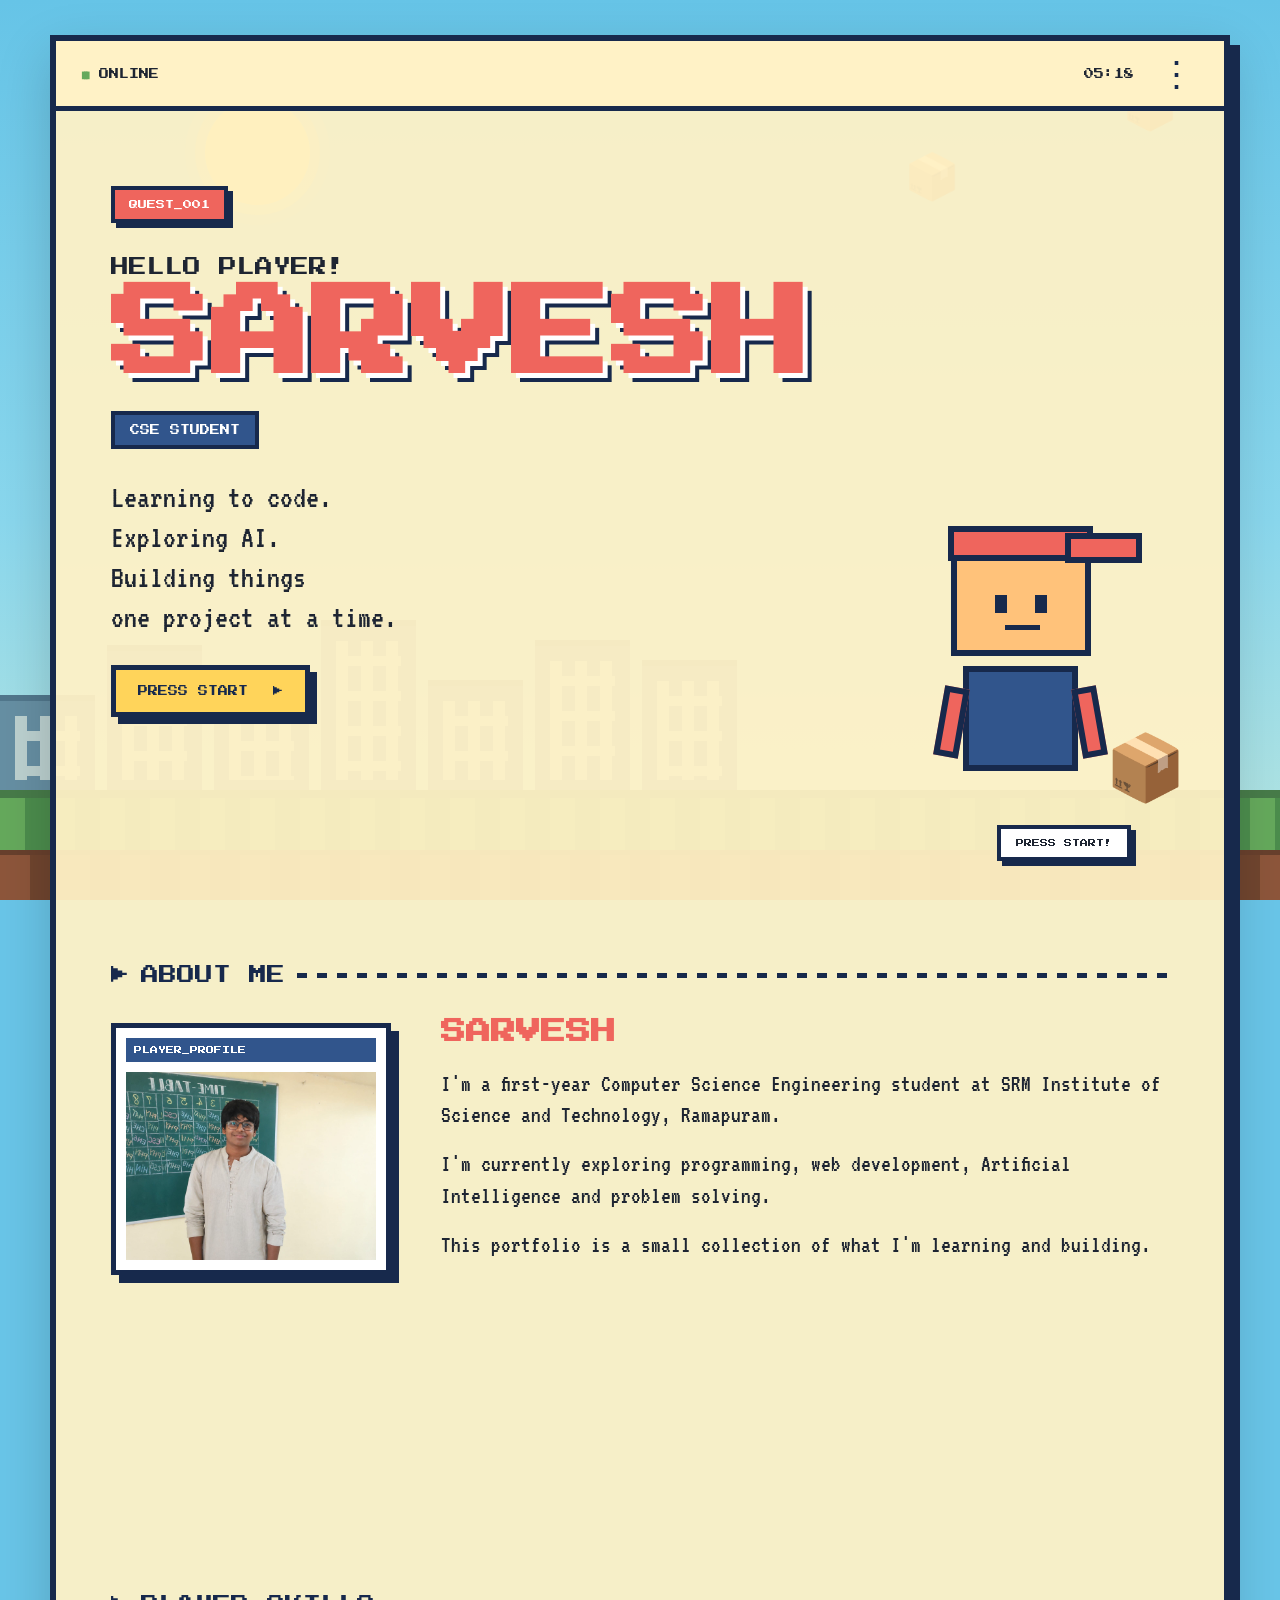
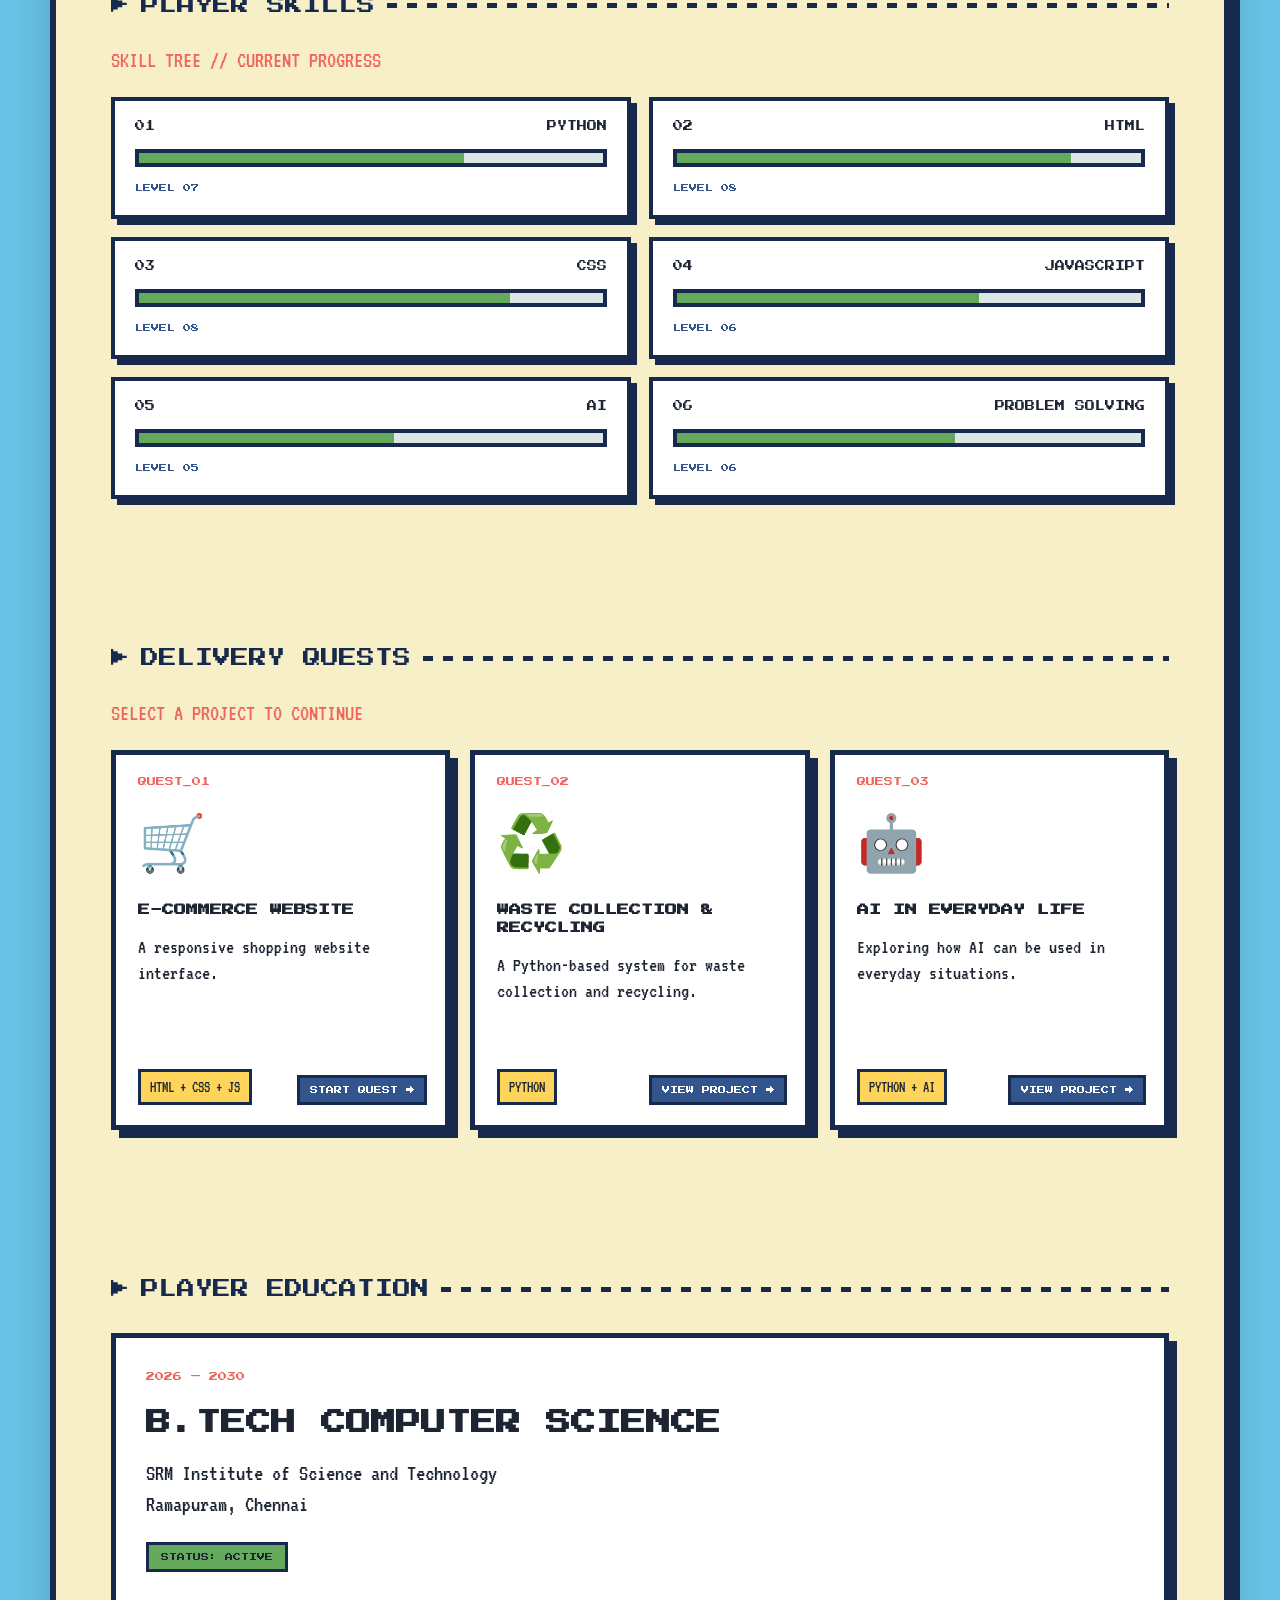
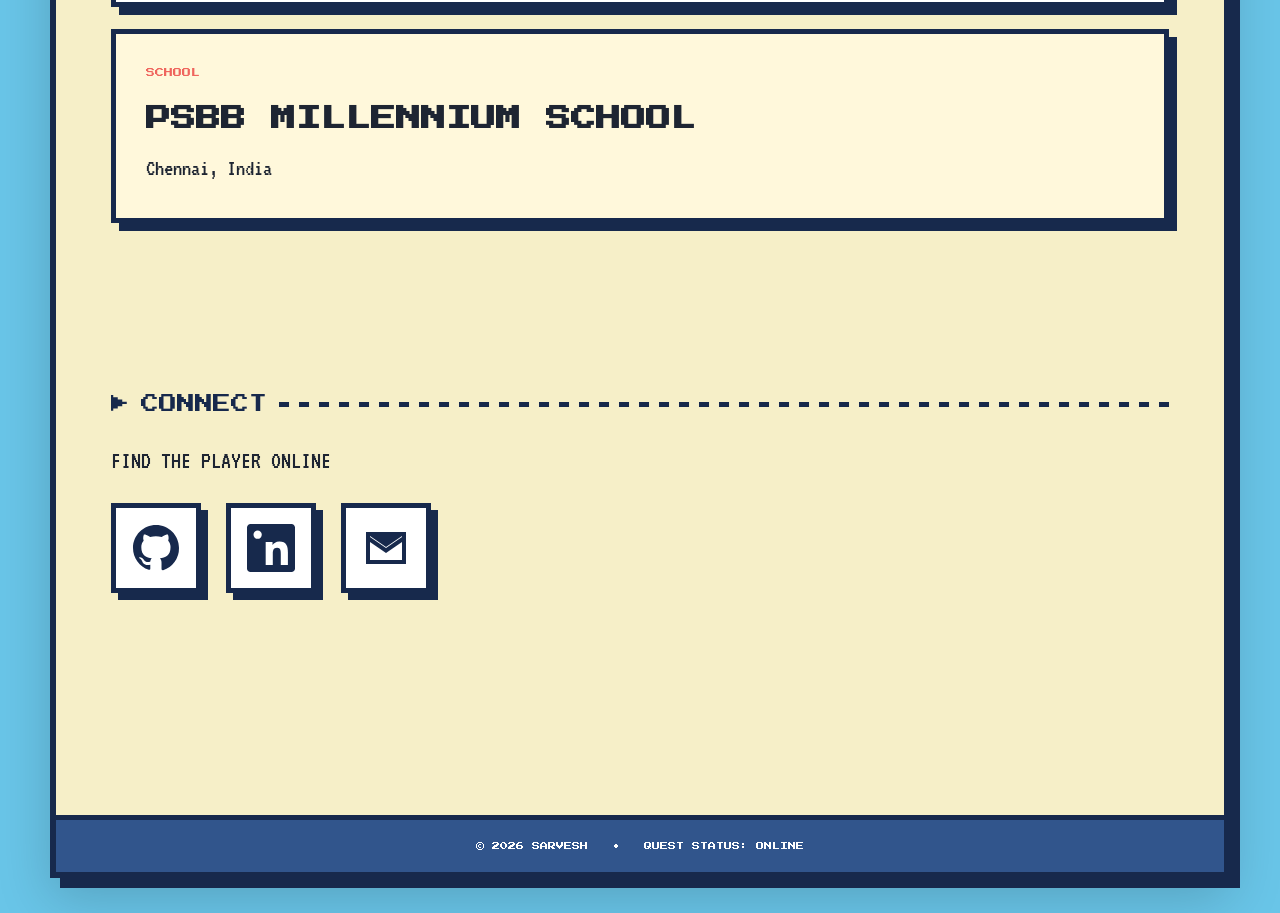
<file: index.html>
<!DOCTYPE html>
<html lang="en">

<head>
    <meta charset="UTF-8">
    <meta name="viewport" content="width=device-width, initial-scale=1.0">

    <title>Sarvesh // Portfolio</title>

    <link rel="stylesheet" href="style.css">
</head>

<body>

    <!-- ==============================
         ANIMATED PIXEL BACKGROUND
    =============================== -->

    <div class="game-world">

        <div class="sun"></div>

        <div class="cloud cloud-1">
            <span></span>
            <span></span>
            <span></span>
        </div>

        <div class="cloud cloud-2">
            <span></span>
            <span></span>
            <span></span>
        </div>

        <div class="cloud cloud-3">
            <span></span>
            <span></span>
            <span></span>
        </div>

        <div class="package package-1">📦</div>
        <div class="package package-2">📦</div>
        <div class="package package-3">📦</div>

        <div class="city">

            <div class="building b1"></div>
            <div class="building b2"></div>
            <div class="building b3"></div>
            <div class="building b4"></div>
            <div class="building b5"></div>
            <div class="building b6"></div>
            <div class="building b7"></div>

        </div>

        <div class="ground"></div>

    </div>


    <!-- ==============================
         MAIN GAME SCREEN
    =============================== -->

    <main class="game-screen">


        <!-- TOP BAR -->

        <header class="top-bar">

            <div class="game-status">
                <span class="signal">▮▮▮</span>
                <span>ONLINE</span>
            </div>

            <div class="game-time">
                <span id="clock">00:00</span>
            </div>

            <button
                class="menu-button"
                id="menuButton"
                aria-label="Open navigation">
                ⋮
            </button>

        </header>


        <!-- ==============================
             THREE DOT MENU
        =============================== -->

        <div class="game-menu" id="gameMenu">

            <div class="menu-heading">
                SELECT LEVEL
            </div>

            <button class="menu-item" data-section="home">
                <span>▶</span>
                <span>01 HOME</span>
            </button>

            <button class="menu-item" data-section="about">
                <span>▶</span>
                <span>02 ABOUT</span>
            </button>

            <button class="menu-item" data-section="skills">
                <span>▶</span>
                <span>03 SKILLS</span>
            </button>

            <button class="menu-item" data-section="projects">
                <span>▶</span>
                <span>04 PROJECTS</span>
            </button>

            <button class="menu-item" data-section="education">
                <span>▶</span>
                <span>05 EDUCATION</span>
            </button>

            <button class="menu-item" data-section="contact">
                <span>▶</span>
                <span>06 CONTACT</span>
            </button>

        </div>


        <!-- ==============================
             CONTENT
        =============================== -->

        <div class="content">


            <!-- ==============================
                 HOME
            =============================== -->

            <section id="home" class="section home-section">

                <div class="quest-label">
                    QUEST_001
                </div>

                <p class="hello">
                    HELLO PLAYER!
                </p>

                <h1>
                    SARVESH
                </h1>

                <div class="player-class">
                    CSE STUDENT
                </div>

                <p class="intro">
                    Learning to code.<br>
                    Exploring AI.<br>
                    Building things<br>
                    one project at a time.
                </p>

                <button class="start-button" id="workButton">
                    PRESS START
                    <span>▶</span>
                </button>


                <!-- PIXEL DELIVERY CHARACTER -->

                <div class="delivery-character" id="deliveryCharacter">

                    <div class="character-head">

                        <div class="cap"></div>

                        <div class="face">

                            <span class="eye left-eye"></span>
                            <span class="eye right-eye"></span>

                            <span class="smile"></span>

                        </div>

                    </div>

                    <div class="character-body">

                        <div class="shirt"></div>

                        <div class="arm left-arm"></div>
                        <div class="arm right-arm"></div>

                    </div>

                    <div class="character-box">
                        📦
                    </div>

                </div>

                <div class="character-message" id="characterMessage">
                    PRESS START!
                </div>

            </section>


            <!-- ==============================
                 ABOUT
            =============================== -->

            <section id="about" class="section">

                <div class="section-title">
                    <span>▶</span>
                    ABOUT ME
                </div>

                <div class="about-layout">

                    <div class="profile-frame">

                        <div class="profile-label">
                            PLAYER_PROFILE
                        </div>

                        <img
                            src="profile.jpg"
                            alt="Sarvesh">

                    </div>

                    <div class="about-text">

                        <h2>
                            SARVESH
                        </h2>

                        <p>
                            I'm a first-year Computer Science
                            Engineering student at SRM Institute
                            of Science and Technology, Ramapuram.
                        </p>

                        <p>
                            I'm currently exploring programming,
                            web development, Artificial Intelligence
                            and problem solving.
                        </p>

                        <p>
                            This portfolio is a small collection
                            of what I'm learning and building.
                        </p>

                    </div>

                </div>

            </section>


            <!-- ==============================
                 SKILLS
            =============================== -->

            <section id="skills" class="section">

                <div class="section-title">
                    <span>▶</span>
                    PLAYER SKILLS
                </div>

                <p class="section-subtitle">
                    SKILL TREE // CURRENT PROGRESS
                </p>

                <div class="skills-grid">


                    <div class="skill-card">

                        <div class="skill-top">
                            <span>01</span>
                            <span>PYTHON</span>
                        </div>

                        <div class="skill-bar">
                            <span style="width:70%"></span>
                        </div>

                        <small>LEVEL 07</small>

                    </div>


                    <div class="skill-card">

                        <div class="skill-top">
                            <span>02</span>
                            <span>HTML</span>
                        </div>

                        <div class="skill-bar">
                            <span style="width:85%"></span>
                        </div>

                        <small>LEVEL 08</small>

                    </div>


                    <div class="skill-card">

                        <div class="skill-top">
                            <span>03</span>
                            <span>CSS</span>
                        </div>

                        <div class="skill-bar">
                            <span style="width:80%"></span>
                        </div>

                        <small>LEVEL 08</small>

                    </div>


                    <div class="skill-card">

                        <div class="skill-top">
                            <span>04</span>
                            <span>JAVASCRIPT</span>
                        </div>

                        <div class="skill-bar">
                            <span style="width:65%"></span>
                        </div>

                        <small>LEVEL 06</small>

                    </div>


                    <div class="skill-card">

                        <div class="skill-top">
                            <span>05</span>
                            <span>AI</span>
                        </div>

                        <div class="skill-bar">
                            <span style="width:55%"></span>
                        </div>

                        <small>LEVEL 05</small>

                    </div>


                    <div class="skill-card">

                        <div class="skill-top">
                            <span>06</span>
                            <span>PROBLEM SOLVING</span>
                        </div>

                        <div class="skill-bar">
                            <span style="width:60%"></span>
                        </div>

                        <small>LEVEL 06</small>

                    </div>

                </div>

            </section>


            <!-- ==============================
                 PROJECTS
            =============================== -->

            <section id="projects" class="section">

                <div class="section-title">
                    <span>▶</span>
                    DELIVERY QUESTS
                </div>

                <p class="section-subtitle">
                    SELECT A PROJECT TO CONTINUE
                </p>

                <div class="projects-grid">


                    <!-- PROJECT 1 -->

                    <article class="project-card"
                             data-project="ecommerce">

                        <div class="project-number">
                            QUEST_01
                        </div>

                        <div class="project-icon">
                            🛒
                        </div>

                        <h3>
                            E-COMMERCE WEBSITE
                        </h3>

                        <p>
                            A responsive shopping
                            website interface.
                        </p>

                        <span class="project-tech">
                            HTML + CSS + JS
                        </span>

                        <button class="project-open">
                            START QUEST →
                        </button>

                    </article>


                    <!-- PROJECT 2 -->

                    <article class="project-card"
                             data-project="waste">

                        <div class="project-number">
                            QUEST_02
                        </div>

                        <div class="project-icon">
                            ♻️
                        </div>

                        <h3>
                            WASTE COLLECTION
                            & RECYCLING
                        </h3>

                        <p>
                            A Python-based system
                            for waste collection
                            and recycling.
                        </p>

                        <span class="project-tech">
                            PYTHON
                        </span>

                        <a
                            class="project-open"
                            href="https://github.com/110228sarvesh-a11y/waste-collection-recycling-system"
                            target="_blank"
                            rel="noopener noreferrer">
                            VIEW PROJECT →
                        </a>

                    </article>


                    <!-- PROJECT 3 -->

                    <article class="project-card"
                             data-project="ai">

                        <div class="project-number">
                            QUEST_03
                        </div>

                        <div class="project-icon">
                            🤖
                        </div>

                        <h3>
                            AI IN EVERYDAY LIFE
                        </h3>

                        <p>
                            Exploring how AI can
                            be used in everyday
                            situations.
                        </p>

                        <span class="project-tech">
                            PYTHON + AI
                        </span>

                        <a class="project-open"
   href="https://github.com/110228sarvesh-a11y/ai-in-everyday-life"
   target="_blank"
   rel="noopener noreferrer">
    VIEW PROJECT →
</a>

                    </article>

                </div>

            </section>


            <!-- ==============================
                 EDUCATION
            =============================== -->

            <section id="education" class="section">

                <div class="section-title">
                    <span>▶</span>
                    PLAYER EDUCATION
                </div>


                <div class="education-card">

                    <span class="edu-year">
                        2026 — 2030
                    </span>

                    <h2>
                        B.TECH COMPUTER SCIENCE
                    </h2>

                    <p>
                        SRM Institute of Science
                        and Technology
                    </p>

                    <p>
                        Ramapuram, Chennai
                    </p>

                    <div class="edu-status">
                        STATUS: ACTIVE
                    </div>

                </div>


                <div class="education-card secondary">

                    <span class="edu-year">
                        SCHOOL
                    </span>

                    <h2>
                        PSBB MILLENNIUM SCHOOL
                    </h2>

                    <p>
                        Chennai, India
                    </p>

                </div>

            </section>


            <!-- ==============================
                 CONTACT
            =============================== -->

            <section id="contact" class="section contact-section">

                <div class="section-title">
                    <span>▶</span>
                    CONNECT
                </div>

                <p class="contact-text">
                    FIND THE PLAYER ONLINE
                </p>

                <div class="social-links">


                    <!-- GITHUB -->

                    <a
                        href="https://github.com/110228sarvesh-a11y"
                        target="_blank"
                        rel="noopener noreferrer"
                        class="social-logo"
                        aria-label="GitHub"
                        title="GitHub">

                        <svg viewBox="0 0 24 24">

                            <path
                                d="M12 .5C5.65.5.5 5.65.5 12c0 5.08 3.29 9.39 7.86 10.91.58.1.79-.25.79-.56v-2.02c-3.2.7-3.88-1.36-3.88-1.36-.53-1.34-1.28-1.7-1.28-1.7-1.04-.71.08-.7.08-.7 1.15.08 1.75 1.18 1.75 1.18 1.03 1.76 2.7 1.25 3.36.95.1-.74.4-1.25.73-1.54-2.56-.29-5.26-1.28-5.26-5.69 0-1.26.45-2.29 1.18-3.1-.12-.29-.51-1.47.11-3.06 0 0 .96-.31 3.15 1.18a10.8 10.8 0 0 1 5.74 0c2.19-1.49 3.15-1.18 3.15-1.18.62 1.59.23 2.77.11 3.06.73.81 1.18 1.84 1.18 3.1 0 4.42-2.71 5.39-5.29 5.67.41.36.78 1.08.78 2.18v3.23c0 .31.21.67.8.56A11.5 11.5 0 0 0 23.5 12C23.5 5.65 18.35.5 12 .5Z"/>

                        </svg>

                    </a>


                    <!-- LINKEDIN -->

                    <a
                        href="https://www.linkedin.com/in/sarvesh-madhavan-125361431/"
                        target="_blank"
                        rel="noopener noreferrer"
                        class="social-logo"
                        aria-label="LinkedIn"
                        title="LinkedIn">

                        <svg viewBox="0 0 24 24">

                            <path
                                d="M20.45 20.45h-3.56v-5.57c0-1.33-.03-3.04-1.85-3.04-1.85 0-2.14 1.45-2.14 2.95v5.66H9.34V8.99h3.42v1.56h.05c.48-.9 1.64-1.85 3.37-1.85 3.6 0 4.27 2.37 4.27 5.46v6.29ZM5.32 7.43a2.07 2.07 0 1 1 0-4.14 2.07 2.07 0 0 1 0 4.14ZM3.54 20.45h3.56V8.99H3.54v11.46ZM22.22 0H1.78C.8 0 0 .8 0 1.78v20.44C0 23.2.8 24 1.78 24h20.44c.98 0 1.78-.8 1.78-1.78V1.78C24 .8 23.2 0 22.22 0Z"/>

                        </svg>

                    </a>


                    <!-- EMAIL -->

                    <a
                        href="mailto:110228sarvesh@gmail.com"
                        class="social-logo"
                        aria-label="Email"
                        title="Email">

                        <svg viewBox="0 0 24 24">

                            <path
                                d="M2 4h20v16H2V4Zm2 2v.5l8 5.5 8-5.5V6l-8 5.5L4 6Zm0 12h16V9l-8 5.5L4 9v9Z"/>

                        </svg>

                    </a>

                </div>

            </section>

        </div>


        <!-- FOOTER -->

        <footer>

            <span>© 2026 SARVESH</span>

            <span>•</span>

            <span>QUEST STATUS: ONLINE</span>

        </footer>

    </main>


    <!-- ==============================
         PROJECT MODAL
    =============================== -->

    <div class="project-modal" id="projectModal">

        <div class="modal-box">

            <button
                class="modal-close"
                id="modalClose">
                ×
            </button>

            <div
                class="modal-number"
                id="modalNumber">
                QUEST_01
            </div>

            <h2 id="modalTitle">
                PROJECT
            </h2>

            <p id="modalDescription">
                Project description.
            </p>

            <div
                class="modal-tech"
                id="modalTech">
                TECHNOLOGY
            </div>

        </div>

    </div>


    <script src="script.js"></script>

</body>

</html>
</file>
<file: style.css>
@import url(
    'https://fonts.googleapis.com/css2?family=Press+Start+2P&family=VT323&display=swap'
);


/* =========================================
   VARIABLES
========================================= */

:root {

    --sky: #69c5e8;
    --sky-light: #8bd8ef;

    --blue: #31558c;
    --blue-dark: #17294c;

    --cream: #fff2c6;
    --yellow: #ffd45a;

    --red: #ef655d;
    --green: #65a95c;

    --brown: #8d563b;
    --dark: #1e2532;

    --pixel: "VT323", monospace;
    --pixel-heading: "Press Start 2P", monospace;

}


/* =========================================
   RESET
========================================= */

* {
    box-sizing: border-box;
    margin: 0;
    padding: 0;
}


html {
    scroll-behavior: smooth;
}


body {

    min-height: 100vh;

    background: var(--sky);

    color: var(--dark);

    font-family: var(--pixel);

    overflow-x: hidden;

}


/* =========================================
   GAME WORLD
========================================= */

.game-world {

    position: fixed;

    inset: 0;

    z-index: -10;

    overflow: hidden;

    background:

        linear-gradient(
            to bottom,
            #66c4e7 0%,
            #8ad7ed 58%,
            #b9e6df 100%
        );

}


/* =========================================
   SUN
========================================= */

.sun {

    position: absolute;

    width: 105px;
    height: 105px;

    left: 16%;
    top: 100px;

    background: var(--yellow);

    border-radius: 50%;

    box-shadow:
        0 0 0 10px rgba(255,212,90,.35),
        0 0 0 20px rgba(255,212,90,.15);

    animation: sunPulse 4s ease-in-out infinite;

}


@keyframes sunPulse {

    0%,
    100% {
        transform: scale(1);
    }

    50% {
        transform: scale(1.06);
    }

}


/* =========================================
   CLOUDS
========================================= */

.cloud {

    position: absolute;

    display: flex;

    align-items: flex-end;

    width: 180px;
    height: 65px;

    opacity: .9;

}


.cloud span {

    display: block;

    position: relative;

    background: #fff;

}


.cloud span:nth-child(1) {

    width: 70px;
    height: 38px;

}


.cloud span:nth-child(2) {

    width: 75px;
    height: 58px;

    margin-left: -15px;

    border-radius: 50% 50% 0 0;

}


.cloud span:nth-child(3) {

    width: 75px;
    height: 35px;

    margin-left: -12px;

}


.cloud-1 {

    top: 70px;

    left: -220px;

    animation: cloudMove 32s linear infinite;

}


.cloud-2 {

    top: 180px;

    left: -300px;

    transform: scale(.75);

    animation: cloudMove 45s linear infinite;

    animation-delay: -15s;

}


.cloud-3 {

    top: 35px;

    left: -400px;

    transform: scale(.55);

    animation: cloudMove 50s linear infinite;

    animation-delay: -25s;

}


@keyframes cloudMove {

    from {
        left: -250px;
    }

    to {
        left: 110%;
    }

}


/* =========================================
   FLOATING PACKAGES
========================================= */

.package {

    position: absolute;

    font-size: 45px;

    image-rendering: pixelated;

    animation: packageFloat 5s ease-in-out infinite;

}


.package-1 {

    top: 50px;
    left: 28%;

    animation-delay: -1s;

}


.package-2 {

    top: 150px;
    right: 25%;

    animation-delay: -3s;

}


.package-3 {

    top: 80px;
    right: 8%;

    animation-delay: -4s;

}


@keyframes packageFloat {

    0%,
    100% {
        transform: translateY(0) rotate(-3deg);
    }

    50% {
        transform: translateY(-18px) rotate(4deg);
    }

}


/* =========================================
   PIXEL CITY
========================================= */

.city {

    position: absolute;

    bottom: 105px;

    left: 0;

    width: 100%;

    height: 190px;

    display: flex;

    align-items: flex-end;

    gap: 12px;

    animation: cityMove 35s linear infinite;

}


.building {

    flex-shrink: 0;

    width: 95px;

    background: #668fa3;

    border-top: 6px solid #51778c;

    position: relative;

}


.b1 {
    height: 100px;
}

.b2 {
    height: 150px;
}

.b3 {
    height: 125px;
}

.b4 {
    height: 175px;
}

.b5 {
    height: 115px;
}

.b6 {
    height: 155px;
}

.b7 {
    height: 135px;
}


.building::before {

    content: "";

    position: absolute;

    inset: 15px;

    background:

        repeating-linear-gradient(
            to right,
            #d9e8df 0 12px,
            transparent 12px 25px
        ),

        repeating-linear-gradient(
            to bottom,
            transparent 0 15px,
            #d9e8df 15px 25px,
            transparent 25px 35px
        );

    opacity: .75;

}


@keyframes cityMove {

    from {
        transform: translateX(0);
    }

    to {
        transform: translateX(-120px);
    }

}


/* =========================================
   GROUND
========================================= */

.ground {

    position: absolute;

    left: 0;
    right: 0;

    bottom: 0;

    height: 110px;

    background:

        repeating-linear-gradient(
            90deg,
            #65a95c 0 25px,
            #4c8d4d 25px 50px
        );

    border-top: 8px solid #477b49;

}


.ground::after {

    content: "";

    position: absolute;

    left: 0;
    right: 0;

    bottom: 0;

    height: 45px;

    background:

        repeating-linear-gradient(
            90deg,
            #8d563b 0 30px,
            #70452f 30px 60px
        );

    border-top: 5px solid #68402d;

}


/* =========================================
   MAIN SCREEN
========================================= */

.game-screen {

    width: min(1180px, 94vw);

    margin: 35px auto;

    background: rgba(255,242,198,.94);

    border: 6px solid var(--blue-dark);

    box-shadow:
        10px 10px 0 var(--blue-dark),
        0 20px 50px rgba(0,0,0,.18);

    position: relative;

}


/* =========================================
   TOP BAR
========================================= */

.top-bar {

    height: 70px;

    display: flex;

    align-items: center;

    justify-content: space-between;

    padding: 0 25px;

    background: var(--cream);

    border-bottom: 5px solid var(--blue-dark);

    font-family: var(--pixel-heading);

    font-size: 10px;

}


.game-status {

    display: flex;

    gap: 12px;

    align-items: center;

}


.signal {

    color: var(--green);

    letter-spacing: -4px;

}


.game-time {

    margin-left: auto;

    margin-right: 20px;

}


/* =========================================
   THREE DOT MENU
========================================= */

.menu-button {

    width: 45px;
    height: 50px;

    border: none;

    background: transparent;

    color: var(--blue-dark);

    font-size: 35px;

    cursor: pointer;

    transition: .2s;

}


.menu-button:hover {

    transform: scale(1.2);

}


.game-menu {

    position: absolute;

    top: 82px;

    right: 20px;

    width: 285px;

    padding: 18px;

    background: var(--cream);

    border: 5px solid var(--blue-dark);

    box-shadow: 8px 8px 0 var(--blue-dark);

    z-index: 100;

    opacity: 0;

    visibility: hidden;

    transform: translateY(-10px);

    transition: .2s;

}


.game-menu.open {

    opacity: 1;

    visibility: visible;

    transform: translateY(0);

}


.menu-heading {

    font-family: var(--pixel-heading);

    font-size: 10px;

    color: var(--red);

    padding-bottom: 15px;

    border-bottom: 3px dashed var(--blue-dark);

    margin-bottom: 10px;

}


.menu-item {

    width: 100%;

    display: flex;

    gap: 12px;

    padding: 13px 8px;

    border: none;

    background: transparent;

    color: var(--blue-dark);

    font-family: var(--pixel);

    font-size: 24px;

    cursor: pointer;

    text-align: left;

}


.menu-item:hover {

    background: var(--blue);

    color: white;

}


/* =========================================
   CONTENT
========================================= */

.content {

    position: relative;

}


.section {

    min-height: 70vh;

    padding: 75px 55px;

    scroll-margin-top: 30px;

}


/* =========================================
   HOME
========================================= */

.home-section {

    min-height: 780px;

    position: relative;

    overflow: hidden;

}


.quest-label {

    display: inline-block;

    padding: 10px 14px;

    background: var(--red);

    color: white;

    border: 4px solid var(--blue-dark);

    box-shadow: 5px 5px 0 var(--blue-dark);

    font-family: var(--pixel-heading);

    font-size: 9px;

    margin-bottom: 35px;

}


.hello {

    font-family: var(--pixel-heading);

    font-size: clamp(12px,2vw,18px);

    margin-bottom: 10px;

}


.home-section h1 {

    font-family: var(--pixel-heading);

    font-size: clamp(48px,9vw,100px);

    color: var(--red);

    line-height: 1;

    text-shadow:
        5px 5px 0 white,
        9px 9px 0 var(--blue-dark);

    margin-bottom: 25px;

}


.player-class {

    display: inline-block;

    padding: 10px 15px;

    background: var(--blue);

    color: white;

    border: 4px solid var(--blue-dark);

    font-family: var(--pixel-heading);

    font-size: 10px;

}


.intro {

    font-size: clamp(24px,3vw,32px);

    line-height: 1.25;

    margin: 28px 0;

}


.start-button {

    display: flex;

    align-items: center;

    gap: 25px;

    padding: 16px 22px;

    background: var(--yellow);

    border: 5px solid var(--blue-dark);

    box-shadow: 7px 7px 0 var(--blue-dark);

    color: var(--blue-dark);

    font-family: var(--pixel-heading);

    font-size: 10px;

    cursor: pointer;

    transition: .15s;

}


.start-button:hover {

    transform: translate(5px,5px);

    box-shadow: 2px 2px 0 var(--blue-dark);

    background: var(--red);

    color: white;

}


/* =========================================
   DELIVERY CHARACTER
========================================= */

.delivery-character {

    position: absolute;

    right: 8%;

    bottom: 80px;

    width: 220px;

    height: 300px;

    cursor: pointer;

    animation: characterIdle 2s ease-in-out infinite;

}


@keyframes characterIdle {

    0%,
    100% {
        transform: translateY(0);
    }

    50% {
        transform: translateY(-10px);
    }

}


.delivery-character.active {

    animation: characterJump .5s steps(4);

}


@keyframes characterJump {

    0% {
        transform: translateY(0);
    }

    50% {
        transform: translateY(-35px);
    }

    100% {
        transform: translateY(0);
    }

}


.character-head {

    position: absolute;

    left: 40px;

    top: 40px;

    width: 140px;

    height: 120px;

}


.face {

    width: 140px;
    height: 105px;

    background: #ffc27a;

    border: 6px solid var(--blue-dark);

    position: relative;

}


.cap {

    position: absolute;

    width: 145px;
    height: 35px;

    background: var(--red);

    border: 6px solid var(--blue-dark);

    left: -3px;

    top: -25px;

    z-index: 2;

}


.cap::after {

    content: "";

    position: absolute;

    width: 65px;
    height: 18px;

    background: var(--red);

    border: 6px solid var(--blue-dark);

    right: -55px;

    bottom: -8px;

}


.eye {

    position: absolute;

    width: 12px;
    height: 18px;

    background: var(--blue-dark);

    top: 38px;

}


.left-eye {
    left: 38px;
}

.right-eye {
    right: 38px;
}


.smile {

    position: absolute;

    width: 35px;
    height: 12px;

    border-bottom: 5px solid var(--blue-dark);

    left: 48px;

    bottom: 20px;

}


/* BODY */

.character-body {

    position: absolute;

    left: 52px;

    top: 155px;

    width: 115px;

    height: 105px;

    background: var(--blue);

    border: 6px solid var(--blue-dark);

}


.arm {

    position: absolute;

    width: 25px;
    height: 70px;

    background: var(--red);

    border: 6px solid var(--blue-dark);

}


.left-arm {

    left: -30px;
    top: 15px;

    transform: rotate(10deg);

}


.right-arm {

    right: -30px;
    top: 15px;

    transform: rotate(-10deg);

}


/* BOX */

.character-box {

    position: absolute;

    right: -55px;

    bottom: 5px;

    font-size: 65px;

}


/* MESSAGE */

.character-message {

    position: absolute;

    right: 8%;

    bottom: 30px;

    background: white;

    border: 4px solid var(--blue-dark);

    padding: 10px 15px;

    font-family: var(--pixel-heading);

    font-size: 8px;

    box-shadow: 5px 5px 0 var(--blue-dark);

}


/* =========================================
   SECTION TITLES
========================================= */

.section-title {

    display: flex;

    align-items: center;

    gap: 12px;

    font-family: var(--pixel-heading);

    font-size: clamp(12px,2vw,18px);

    color: var(--blue-dark);

    margin-bottom: 35px;

}


.section-title::after {

    content: "";

    height: 5px;

    flex: 1;

    background:

        repeating-linear-gradient(
            90deg,
            var(--blue-dark) 0 10px,
            transparent 10px 20px
        );

}


.section-subtitle {

    font-size: 23px;

    margin-bottom: 25px;

    color: var(--red);

}


/* =========================================
   ABOUT
========================================= */

.about-layout {

    display: grid;

    grid-template-columns: 280px 1fr;

    gap: 50px;

    align-items: center;

}


.profile-frame {

    background: white;

    border: 5px solid var(--blue-dark);

    padding: 10px;

    box-shadow: 8px 8px 0 var(--blue-dark);

}


.profile-label {

    background: var(--blue);

    color: white;

    padding: 8px;

    font-family: var(--pixel-heading);

    font-size: 8px;

    margin-bottom: 10px;

}


.profile-frame img {

    width: 100%;

    display: block;

    image-rendering: auto;

}


.about-text h2 {

    font-family: var(--pixel-heading);

    color: var(--red);

    font-size: 25px;

    margin-bottom: 25px;

}


.about-text p {

    font-size: 24px;

    line-height: 1.3;

    margin-bottom: 18px;

}


/* =========================================
   SKILLS
========================================= */

.skills-grid {

    display: grid;

    grid-template-columns: repeat(2,1fr);

    gap: 18px;

}


.skill-card {

    background: white;

    border: 4px solid var(--blue-dark);

    padding: 20px;

    box-shadow: 6px 6px 0 var(--blue-dark);

}


.skill-top {

    display: flex;

    justify-content: space-between;

    font-family: var(--pixel-heading);

    font-size: 10px;

    margin-bottom: 18px;

}


.skill-bar {

    width: 100%;

    height: 18px;

    border: 4px solid var(--blue-dark);

    background: #dce7e5;

    margin-bottom: 12px;

}


.skill-bar span {

    display: block;

    height: 100%;

    background: var(--green);

}


.skill-card small {

    font-family: var(--pixel-heading);

    font-size: 8px;

    color: var(--blue);

}


/* =========================================
   PROJECTS
========================================= */

.projects-grid {

    display: grid;

    grid-template-columns: repeat(3,minmax(0,1fr));

    gap: 20px;

}


.project-card {

    min-height: 380px;

    position: relative;

    display: flex;

    flex-direction: column;

    background: white;

    border: 5px solid var(--blue-dark);

    padding: 22px;

    box-shadow: 8px 8px 0 var(--blue-dark);

    transition: .2s;

}


.project-card:hover {

    transform: translate(-4px,-4px);

    background: #fff9dc;

}


.project-number {

    font-family: var(--pixel-heading);

    font-size: 9px;

    color: var(--red);

}


.project-icon {

    font-size: 55px;

    margin: 25px 0;

}


.project-card h3 {

    font-family: var(--pixel-heading);

    font-size: 12px;

    line-height: 1.5;

    margin-bottom: 15px;

}


.project-card p {

    font-size: 20px;

    line-height: 1.3;

}


.project-tech {

    position: absolute;

    left: 22px;

    bottom: 20px;

    padding: 7px 9px;

    border: 3px solid var(--blue-dark);

    background: var(--yellow);

    font-size: 16px;

}


.project-open {

    position: absolute;

    right: 18px;

    bottom: 20px;

    padding: 8px 10px;

    border: 3px solid var(--blue-dark);

    background: var(--blue);

    color: white;

    font-family: var(--pixel-heading);

    font-size: 8px;

    cursor: pointer;

    text-decoration: none;

}


.project-open:hover {

    background: var(--red);

}


/* =========================================
   EDUCATION
========================================= */

.education-card {

    background: white;

    border: 5px solid var(--blue-dark);

    padding: 30px;

    margin-bottom: 22px;

    box-shadow: 8px 8px 0 var(--blue-dark);

}


.edu-year {

    font-family: var(--pixel-heading);

    font-size: 9px;

    color: var(--red);

}


.education-card h2 {

    font-family: var(--pixel-heading);

    font-size: clamp(15px,3vw,25px);

    line-height: 1.5;

    margin: 20px 0;

}


.education-card p {

    font-size: 23px;

    margin: 8px 0;

}


.edu-status {

    display: inline-block;

    margin-top: 18px;

    padding: 8px 12px;

    background: var(--green);

    border: 3px solid var(--blue-dark);

    font-family: var(--pixel-heading);

    font-size: 8px;

}


.secondary {

    background: #fff8db;

}


/* =========================================
   CONTACT
========================================= */

.contact-section {

    min-height: 55vh;

}


.contact-text {

    font-size: 25px;

    margin-bottom: 30px;

}


.social-links {

    display: flex;

    gap: 25px;

}


.social-logo {

    width: 90px;

    height: 90px;

    display: flex;

    justify-content: center;

    align-items: center;

    background: white;

    border: 5px solid var(--blue-dark);

    box-shadow: 7px 7px 0 var(--blue-dark);

    color: var(--blue-dark);

    transition: .2s;

}


.social-logo svg {

    width: 48px;

    height: 48px;

    fill: currentColor;

}


.social-logo:hover {

    background: var(--yellow);

    transform: translateY(-7px);

}


/* =========================================
   FOOTER
========================================= */

footer {

    padding: 22px;

    text-align: center;

    border-top: 5px solid var(--blue-dark);

    background: var(--blue);

    color: white;

    font-family: var(--pixel-heading);

    font-size: 8px;

}


footer span {

    margin: 0 8px;

}


/* =========================================
   PROJECT MODAL
========================================= */

.project-modal {

    position: fixed;

    inset: 0;

    z-index: 500;

    display: flex;

    justify-content: center;

    align-items: center;

    background: rgba(23,41,76,.75);

    opacity: 0;

    visibility: hidden;

    transition: .2s;

}


.project-modal.show {

    opacity: 1;

    visibility: visible;

}


.modal-box {

    width: min(550px,90vw);

    padding: 35px;

    position: relative;

    background: var(--cream);

    border: 6px solid var(--blue-dark);

    box-shadow: 10px 10px 0 var(--blue-dark);

}


.modal-close {

    position: absolute;

    top: 8px;

    right: 14px;

    border: none;

    background: transparent;

    color: var(--blue-dark);

    font-size: 35px;

    cursor: pointer;

}


.modal-number {

    font-family: var(--pixel-heading);

    font-size: 9px;

    color: var(--red);

}


.modal-box h2 {

    font-family: var(--pixel-heading);

    font-size: 20px;

    line-height: 1.5;

    margin: 25px 0;

}


.modal-box p {

    font-size: 24px;

    line-height: 1.3;

    margin-bottom: 25px;

}


.modal-tech {

    display: inline-block;

    padding: 8px 10px;

    border: 3px solid var(--blue-dark);

    background: var(--yellow);

    font-size: 18px;

}


/* =========================================
   MOBILE
========================================= */

@media (max-width: 900px) {

    .projects-grid {

        grid-template-columns: repeat(2,minmax(0,1fr));

    }

    .delivery-character {

        right: 3%;

        transform: scale(.8);

        transform-origin: bottom right;

    }

}


@media (max-width: 700px) {

    .game-screen {

        width: 95vw;

        margin: 15px auto;

        box-shadow: 6px 6px 0 var(--blue-dark);

    }


    .section {

        padding: 55px 25px;

    }


    .home-section {

        min-height: 800px;

    }


    .about-layout {

        grid-template-columns: 1fr;

    }


    .profile-frame {

        width: 230px;

        margin: auto;

    }


    .skills-grid {

        grid-template-columns: 1fr;

    }


    .projects-grid {

        grid-template-columns: 1fr;

    }


    .delivery-character {

        position: absolute;

        right: 50%;

        transform: translateX(50%) scale(.7);

        transform-origin: bottom center;

        bottom: 80px;

    }


    .character-message {

        right: 50%;

        transform: translateX(50%);

        bottom: 25px;

        white-space: nowrap;

    }


    .package {

        font-size: 32px;

    }

}


@media (max-width: 450px) {

    .top-bar {

        padding: 0 12px;

        font-size: 8px;

    }


    .game-menu {

        right: 10px;

        width: 250px;

    }


    .home-section h1 {

        font-size: 43px;

    }


    .intro {

        font-size: 22px;

    }


    .social-logo {

        width: 70px;

        height: 70px;

    }


    .social-logo svg {

        width: 38px;

        height: 38px;

    }


    .delivery-character {

        transform: translateX(50%) scale(.58);

    }

}
</file>
